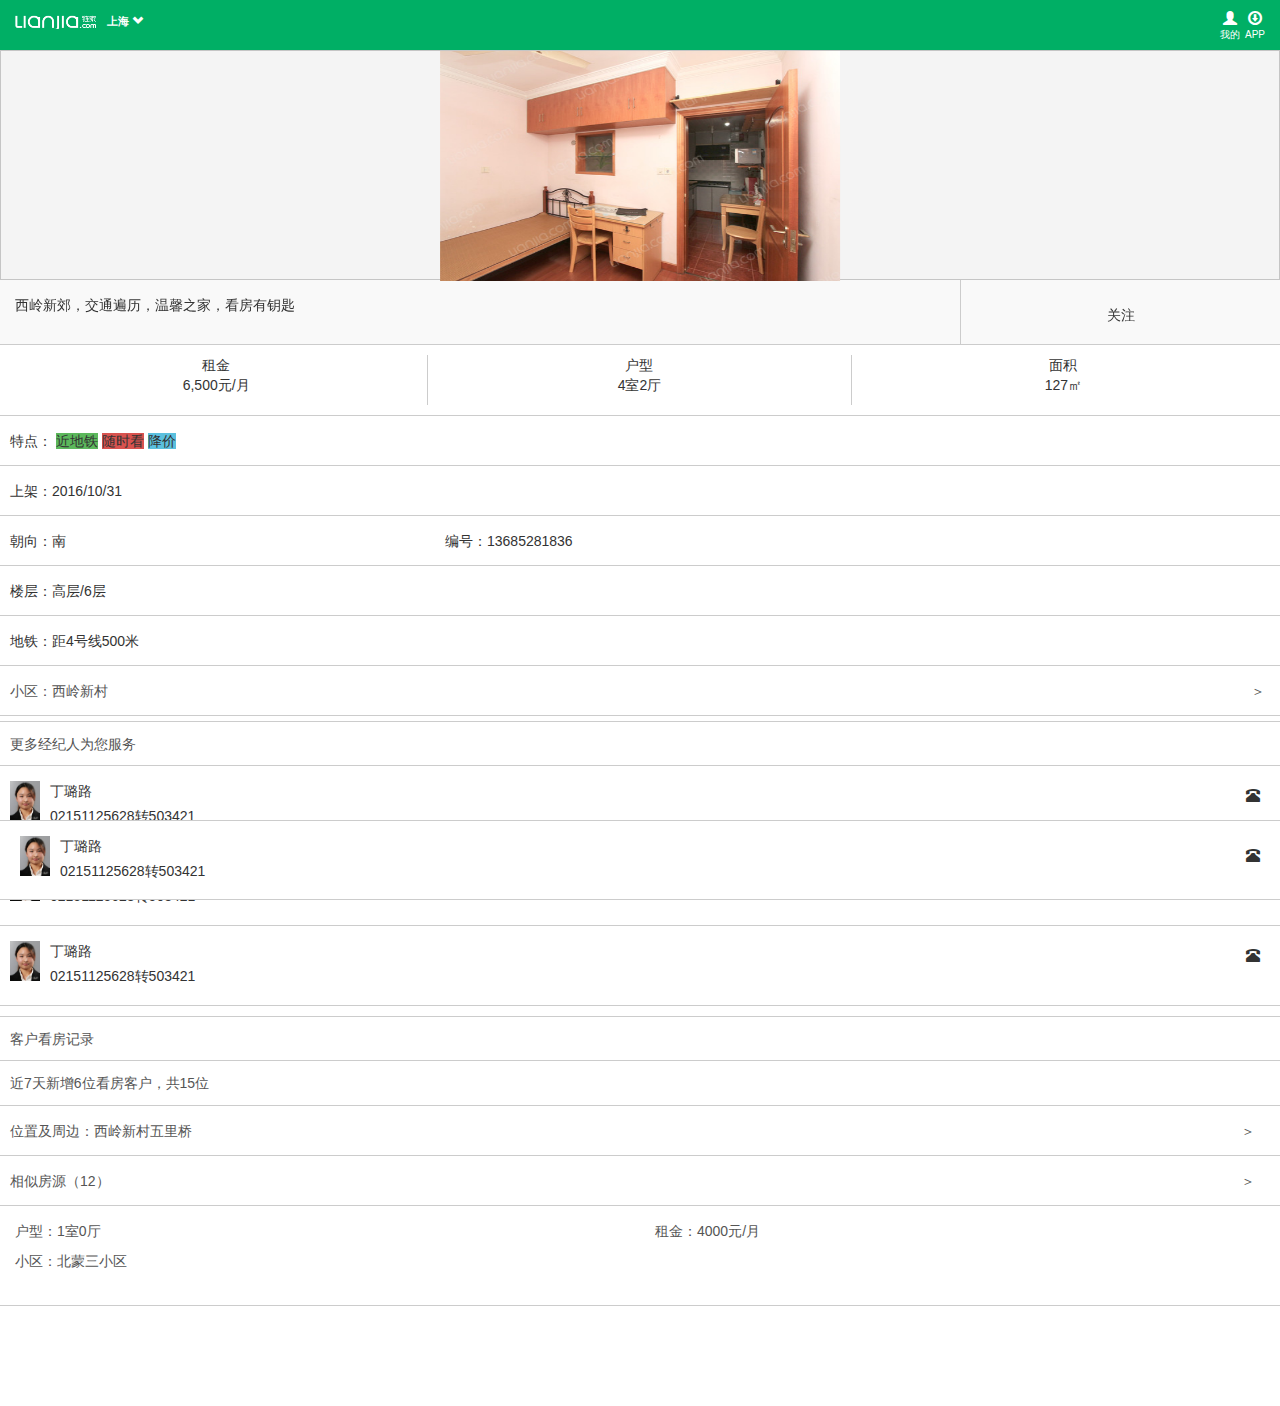
<file: tpl/detail.html>
<!DOCTYPE html>
<html lang="en">
<head>
    <meta charset="UTF-8">
    <meta name="viewport" content="width=device-width, initial-scale=1.0, maximum-scale=1.0, user-scalable=no">
    <title>链家网-租房频道-detail</title>
    <link rel="stylesheet" href="../framework/dist/css/bootstrap.css">
    <script src="../framework/jquery-2.1.4/jquery.min.js"></script>
    <script src="../framework/dist/js/bootstrap.min.js"></script>
    <link rel="stylesheet" href="../css/common.css">
    <link rel="stylesheet" href="../css/detail.css">
</head>
<body>
    <!--第一部分 头部-->
    <div class="header container-fluid">
    <div class="row">
        <div class="col-xs-8">
            <a href="#"><img src="../images/4-list_03.png" alt="logo"></a>
            <span class="label">
                    上海
                    <span class="glyphicon glyphicon-chevron-down"></span>
            </span>
        </div>
        <div class="col-xs-4 options">
            <ul class="list-unstyled pull-right">
                <li>
                    <span class="glyphicon glyphicon-download"></span>
                </li>
                <li><a href="#">APP</a></li>
            </ul>
            <ul class="list-unstyled pull-right">
                <li>
                    <span class="glyphicon glyphicon-user"></span>
                </li>
                <li><a href="#">我的</a></li>
            </ul>
        </div>
    </div>
</div>
    <!--第一部分 end-->
    <!--第二部分 图片轮播-->
    <div class="carousels row">
        <div class="carousel slide" data-ride="carousel" data-interval="3000">
            <!--图片容器-->
            <div class="carousel-inner">
                <a class="item active" href="#"><img src="../images/5-detail_01.jpg" alt=""></a>
                <a class="item" href="#"><img src="../images/5-detail_02.jpg" alt=""></a>
                <a class="item" href="#"><img src="../images/5-detail_03.jpg" alt=""></a>
            </div>
        </div>
    </div>
    <!--第二部分end-->
    <!--第三部分 细节内容区-->
    <div class="row content">
        <!--细节内容区第 1 行-->
        <div class="content1">
            <div class="col-xs-9 con1">西岭新郊，交通遍历，温馨之家，看房有钥匙</div>
            <div class="col-xs-3 focus1">关注</div>
        </div>
        <!--细节内容区第2 行-->
        <div class="content2">
            <div class="col-xs-4">
                <ul style="padding-left:0">
                    <li>租金</li>
                    <li>6,500元/月</li>
                </ul>
            </div>
            <div class="col-xs-4">
                <ul style="padding-left:0">
                    <li>户型</li>
                    <li>4室2厅</li>
                </ul>
            </div>
            <div class="col-xs-4">
                <ul style="padding-left:0">
                    <li>面积</li>
                    <li>127㎡</li>
                </ul>
            </div>
        </div>
        <!--内容区第3行-->
        <div class="content3 con-common">
            特点：
            <span class="label-success">近地铁</span>
            <span class="label-danger">随时看</span>
            <span class="label-info">降价</span>
        </div>
        <div class="content4 con-common">上架：2016/10/31</div>
        <div class="row content5 con-common">
            <span class="col-xs-4">朝向：南</span>
            <span class="col-xs-8">编号：13685281836</span>
        </div>
        <div class="content6 con-common">楼层：高层/6层</div>
        <div class="content7 con-common">地铁：距4号线500米</div>
        <div class="row content8 con-common">
            <span class="col-xs-8"><a href="#">小区：西岭新村</a></span>
            <span class="col-xs-4"><a href="#">＞</a></span>
        </div>
    </div>
    <!--第三部分end-->
    <!--第四部分经济人服务开始-->
     <div class="row servers">
         <div class="row-one"><a href="#">更多经纪人为您服务</a></div>
         <div class="row-three">
             <div class="media">
                 <div class="media-left">
                     <img src="../images/160831_150x200.jpg" alt="">
                 </div>
                 <div class="media-body">
                     <div class="media-heading">
                         丁璐路
                     </div>
                     <p>02151125628转503421</p>
                 </div>
                 <div class="phone">
                    <span class="glyphicon glyphicon-phone-alt"></span>
                 </div>
             </div>
         </div>
         <div class="row-three">
             <div class="media">
                 <div class="media-left">
                     <img src="../images/160831_150x200.jpg" alt="">
                 </div>
                 <div class="media-body">
                     <div class="media-heading">
                         丁璐路
                     </div>
                     <p>02151125628转503421</p>
                 </div>
                 <div class="phone">
                     <span class="glyphicon glyphicon-phone-alt"></span>
                 </div>
             </div>
         </div>
         <div class="row-three">
             <div class="media">
                 <div class="media-left">
                     <img src="../images/160831_150x200.jpg" alt="">
                 </div>
                 <div class="media-body">
                     <div class="media-heading">
                         丁璐路
                     </div>
                     <p>02151125628转503421</p>
                 </div>
                 <div class="phone">
                     <span class="glyphicon glyphicon-phone-alt"></span>
                 </div>
             </div>
         </div>
     </div>
    <!--第四部分经济人服务end-->
    <!--第五部分 客户看房记录开始-->
    <div class="row see-house">
        <div class="row-one"><a href="#">客户看房记录</a></div>
        <div class="row-two"><a href="#">近7天新增6位看房客户，共15位</a></div>
    </div>
    <!--第五部分 客户看房记录结束-->
    <!--第六部分 位置开始-->
    <div class="row location con-common">
            <div class="col-xs-10"><a href="#">位置及周边：西岭新村五里桥</a></div>
            <div class="col-xs-2"><a href="#">＞</a></div>
    </div>
    <!--第六部分位置结束-->
    <div class="row location con-common">
        <div class="col-xs-10"><a href="#">相似房源（12）</a></div>
        <div class="col-xs-2"><a href="#">＞</a></div>
    </div>
    <div class="xiangsi-style">
        <div class="row">
            <div class="col-xs-6"><a href="#">户型：1室0厅</a></div>
            <div class="col-xs-6"><a href="#">租金：4000元/月</a></div>
        </div>
        <div class="row row-two">
            <div class="col-xs-12"><a href="#">小区：北蒙三小区</a></div>
        </div>
    </div>
    <!--last空白div 让距离底部有高度-->
    <div class="last"></div>
    <!--固定经纪人窗口-->
    <div class="row row-fixed">
        <div class="col-xs-10 media">
            <div class="media-left">
                <img src="../images/160831_150x200.jpg" alt="">
            </div>
            <div class="media-body">
                <div class="media-heading">
                    丁璐路
                </div>
                <p>02151125628转503421</p>
            </div>
        </div>
        <div class="col-xs-2 phone">
            <span class="glyphicon glyphicon-phone-alt"></span>
        </div>
    </div>
</body>
</html>
</file>
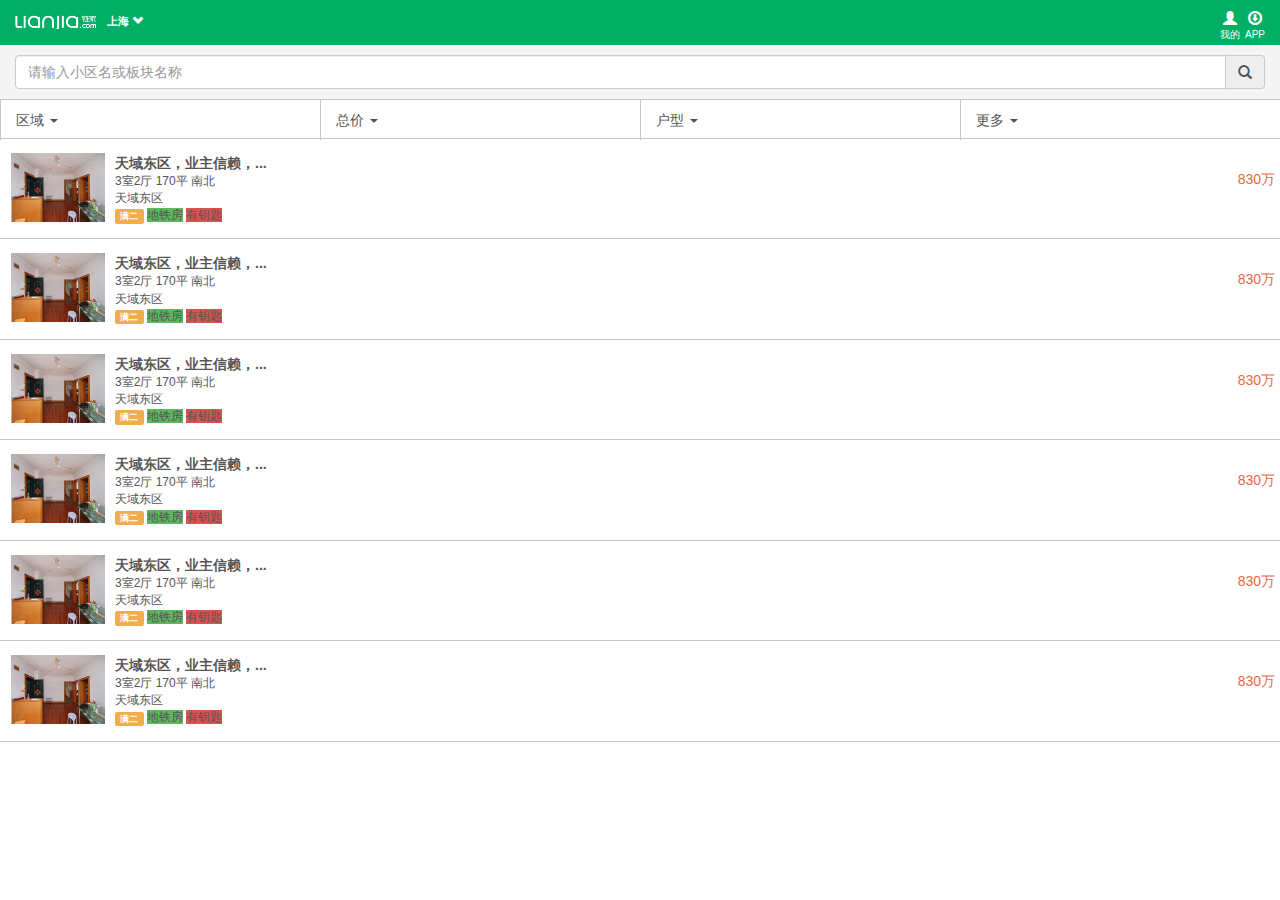
<file: tpl/list.html>
<!DOCTYPE html>
<html lang="en">
<head>
    <meta charset="UTF-8">
    <meta name="viewport" content="width=device-width, initial-scale=1.0, maximum-scale=1.0, user-scalable=no">
    <title>链家网-二手房列表</title>
    <link rel="stylesheet" href="../framework/dist/css/bootstrap.css">
    <script src="../framework/jquery-2.1.4/jquery.min.js"></script>
    <script src="../framework/dist/js/bootstrap.min.js"></script>
    <link rel="stylesheet" href="../css/common.css">
    <link rel="stylesheet" href="../css/list.css">
</head>
<body>
    <!--第一部分头部-->
    <div class="header container-fluid">
        <div class="row">
            <div class="col-xs-8">
                <a href="#"><img src="../images/4-list_03.png" alt="logo"></a>
                <span class="label">
                    上海
                    <span class="glyphicon glyphicon-chevron-down"></span>
                </span>
            </div>
            <div class="col-xs-4 options">
                <ul class="list-unstyled pull-right">
                    <li>
                        <span class="glyphicon glyphicon-download"></span>
                    </li>
                    <li><a href="#">APP</a></li>
                </ul>
                <ul class="list-unstyled pull-right">
                    <li>
                        <span class="glyphicon glyphicon-user"></span>
                    </li>
                    <li><a href="#">我的</a></li>
                </ul>
            </div>
        </div>
    </div>
    <!--头部end--->
    <!--第二部分 搜索区-->
    <div class="search input-group">
        <input type="search" class="form-control" placeholder="请输入小区名或板块名称">
        <div class="input-group-addon">
            <span class="glyphicon glyphicon-search"></span>
        </div>
    </div>
    <!--第二部分end-->
    <!--第三部分筛选区--->
     <div class="row choice">
         <div class="col-xs-3">
             <a href="#">
                 区域
                 <span class="caret"></span>
             </a>
         </div>
         <div class="col-xs-3">
             <a href="#">
                 总价
                 <span class="caret"></span>
             </a>
         </div>
         <div class="col-xs-3">
             <a href="#">
                 户型
                 <span class="caret"></span>
             </a>
         </div>
         <div class="col-xs-3">
             <a href="#">
                 更多
                 <span class="caret"></span>
             </a>
         </div>
     </div>
    <!--第三部分筛选区end--->
    <!--第四部分搜索结果区-->
    <div class="search-result">
        <a href="detail.html">
            <div class="media">
                <div class="media-left">
                    <img src="../images/list_01.png" alt="">
                </div>
                <div class="media-body">
                    <div class="media-heading">
                        天域东区，业主信赖，...
                    </div>
                    <p>3室2厅 170平 南北</p>
                    <p>天域东区</p>
                    <p>
                        <span class="label label-warning">满二</span>
                        <span class="label-success">地铁房</span>
                        <span class="label-danger">有钥匙</span>
                    </p>
                </div>
                <div class="price">
                    830万
                </div>
            </div>
        </a>
        <a href="detail.html">
            <div class="media">
                <div class="media-left">
                    <img src="../images/list_01.png" alt="">
                </div>
                <div class="media-body">
                    <div class="media-heading">
                        天域东区，业主信赖，...
                    </div>
                    <p>3室2厅 170平 南北</p>
                    <p>天域东区</p>
                    <p>
                        <span class="label label-warning">满二</span>
                        <span class="label-success">地铁房</span>
                        <span class="label-danger">有钥匙</span>
                    </p>
                </div>
                <div class="price">
                    830万
                </div>
            </div>
        </a>
        <a href="detail.html">
            <div class="media">
                <div class="media-left">
                    <img src="../images/list_01.png" alt="">
                </div>
                <div class="media-body">
                    <div class="media-heading">
                        天域东区，业主信赖，...
                    </div>
                    <p>3室2厅 170平 南北</p>
                    <p>天域东区</p>
                    <p>
                        <span class="label label-warning">满二</span>
                        <span class="label-success">地铁房</span>
                        <span class="label-danger">有钥匙</span>
                    </p>
                </div>
                <div class="price">
                    830万
                </div>
            </div>
        </a>
        <a href="detail.html">
            <div class="media">
                <div class="media-left">
                    <img src="../images/list_01.png" alt="">
                </div>
                <div class="media-body">
                    <div class="media-heading">
                        天域东区，业主信赖，...
                    </div>
                    <p>3室2厅 170平 南北</p>
                    <p>天域东区</p>
                    <p>
                        <span class="label label-warning">满二</span>
                        <span class="label-success">地铁房</span>
                        <span class="label-danger">有钥匙</span>
                    </p>
                </div>
                <div class="price">
                    830万
                </div>
            </div>
        </a>
        <a href="detail.html">
            <div class="media">
                <div class="media-left">
                    <img src="../images/list_01.png" alt="">
                </div>
                <div class="media-body">
                    <div class="media-heading">
                        天域东区，业主信赖，...
                    </div>
                    <p>3室2厅 170平 南北</p>
                    <p>天域东区</p>
                    <p>
                        <span class="label label-warning">满二</span>
                        <span class="label-success">地铁房</span>
                        <span class="label-danger">有钥匙</span>
                    </p>
                </div>
                <div class="price">
                    830万
                </div>
            </div>
        </a>
        <a href="detail.html">
            <div class="media">
                <div class="media-left">
                    <img src="../images/list_01.png" alt="">
                </div>
                <div class="media-body">
                    <div class="media-heading">
                        天域东区，业主信赖，...
                    </div>
                    <p>3室2厅 170平 南北</p>
                    <p>天域东区</p>
                    <p>
                        <span class="label label-warning">满二</span>
                        <span class="label-success">地铁房</span>
                        <span class="label-danger">有钥匙</span>
                    </p>
                </div>
                <div class="price">
                    830万
                </div>
            </div>
        </a>
    </div>
    <!--第四部分列表区end-->
</body>
</html>
</file>
<file: css/common.css>
/*公共样式*/
a,a:hover{
    color:#555555;
    text-decoration: none;
}
ul,li{
   list-style: none;
}
*{
    cursor: pointer;
}
body{
    min-width: 310px;
}
</file>
<file: css/detail.css>
/*租房-详细页*/
.header{
    height:50px;
    overflow: hidden;
    background-color: #00AF65;
}
.header .options{
    top:10px;
    text-align: center;
}
.header .options ul{
    margin-left:5px;
    color:#fff;

}
.header .options ul li{
    line-height: 1;
}
.header .options ul a{
    font-size:10px;
    font-weight: 100;
    color:#fff;
}
.header .row{
    height:100%;
}
.header .row>div:first-child{
    margin-top:10px;
}
/*第二部分 图片轮播*/
.carousels{
    height:230px;
    margin:0px;
    padding:0 0 10px;
    background: #f4f4f4;
    border:1px solid #c5c5c5;
}
.carousels .carousel-inner>.item > img{
    height:230px;
    width:100%;
    margin:0 auto;
    max-width:400px;

}
.carousels img{
    display:inline-block;
    height:230px;
}
/*第三部分 内容区*/
.content{
    margin:0;
}
/*内容区第一行*/
.content1{
    margin:0;
    background:#F9F9F9;
    height:65px;
    border-bottom:1px solid #ccc;
}
.content1 .con1{
    padding:15px 0 0 15px;
}
.content1 .focus1{
    height:100%;
    text-align: center;
    border-left:1px solid #ccc;
    padding-top:25px;
}
/*内容区第 2 行*/
.content2{
    overflow: hidden;
    padding:10px 5px;
    border-bottom:1px solid #ccc;
}
.content2 div{
    border-right:1px solid #ccc;
}
.content2>div:last-child{
    border-right:none;
}
.content2 ul{
    text-align: center;
}
/*内容区第 3 行*/
.con-common{
    margin:0px;
    height:50px;
    line-height: 50px;
    padding-left:10px;
    padding-right:10px;
    border-bottom:1px solid #ccc;
}
.content5 .col-xs-4{
    padding-left:0px;
}
.content8 .col-xs-8{
    padding-left:0px;
    position:relative;
}
.content8>span:last-child>a{
   display: inline-block;
    position: absolute;
    right:5px;
}

/*第四部分*/
.servers{
     margin:0;
 }
.servers > .row-one{
    height:45px;
    line-height: 45px;
    border-top:1px solid #ccc;
    border-bottom:1px solid #ccc;
    margin-top:5px;
    padding-left: 10px;
}
.servers>.row-three{
    height:80px;
    padding:15px 10px;
    position: relative;
    border-bottom: 1px solid #ccc;
}
.servers>.row-three img{
    width:30px;
    height:40px;
}
.servers>.row-three .phone{
    position: absolute;
    right:20px;
    top:20px;
}
/*第五部分客户看房记录*/
.see-house{
    margin:0;
}
.see-house > .row-one{
    height:45px;
    line-height: 45px;
    border-top:1px solid #ccc;
    border-bottom:1px solid #ccc;
    margin-top:10px;
    padding-left: 10px;
}
.see-house .row-two{
    height:45px;
    line-height: 45px;
    border-bottom:1px solid #ccc;
    padding-left: 10px;
}
/*第六部分 位置*/
.location>div:last-child>a{
    display: block;
    text-align: right;
}
.location .col-xs-10{
    padding-left:0px;
}

.xiangsi-style{
    margin:0px;
    height:100px;
    padding:15px;
    border-bottom:1px solid #ccc;
}
.xiangsi-style>div:last-child{
   border-top:0px;
}
.xiangsi-style .row-two{
    margin-top: 10px;
}
.last{
    height:100px;
}
/*固定经纪行*/
.row-fixed{
    position:fixed;
    left:0;
    bottom:0;
    height:80px;
    width:100%;
    padding:15px 5px;
    margin-left:0;
    border-bottom: 1px solid #ccc;
    border-top:1px solid #ccc;
    background-color:#fff;
}
.row-fixed img{
    width:30px;
    height:40px;
}
.row-fixed .phone{
    text-align: right;
    top:10px;
}
</file>
<file: css/list.css>
/*链家网 二手房列表页*/
/*第一部分头部*/
.header{
    height:50px;
    overflow: hidden;
    background-color: #00AF65;
}
.header .options{
    top:10px;
    text-align: center;
}
.header .options ul{
    margin-left:5px;
    color:#fff;
}
.header .options ul li{
    line-height: 1;
}
.header .options ul a{
    font-size:10px;
    font-weight: 100;
    color:#fff;
}
.header .row{
    height:100%;
}
.header .row>div:first-child{
    margin-top:10px;
}
/*第二部分搜索区*/
.search{
    margin-top:-5px;
    padding:10px 15px;
    background:#F4F4F4;
}
/*第三部分筛选区*/
.choice{
    margin:0px;
    height:40px;
    line-height: 40px;
    border-bottom: 1px solid #c5c5c5;
    border-top: 1px solid #c5c5c5;
}
.choice div{
    border-left:1px solid  #c5c5c5;
}
/*第四部分搜索结果列表区*/
.search-result{
    position:relative;
}
.search-result .media{
    padding:14px 11px;
    border-bottom:1px solid #c5c5c5;
    position:relative;
}
.search-result .media-heading{
    font-weight: bolder;
    margin-bottom: 0;
}
.search-result .media-body > p{
    margin:0;
    font-size:12px;
}
.search-result .price{
    position: absolute;
    color:#EB6744;
    right:5px;
    top:30px;
}
</file>
